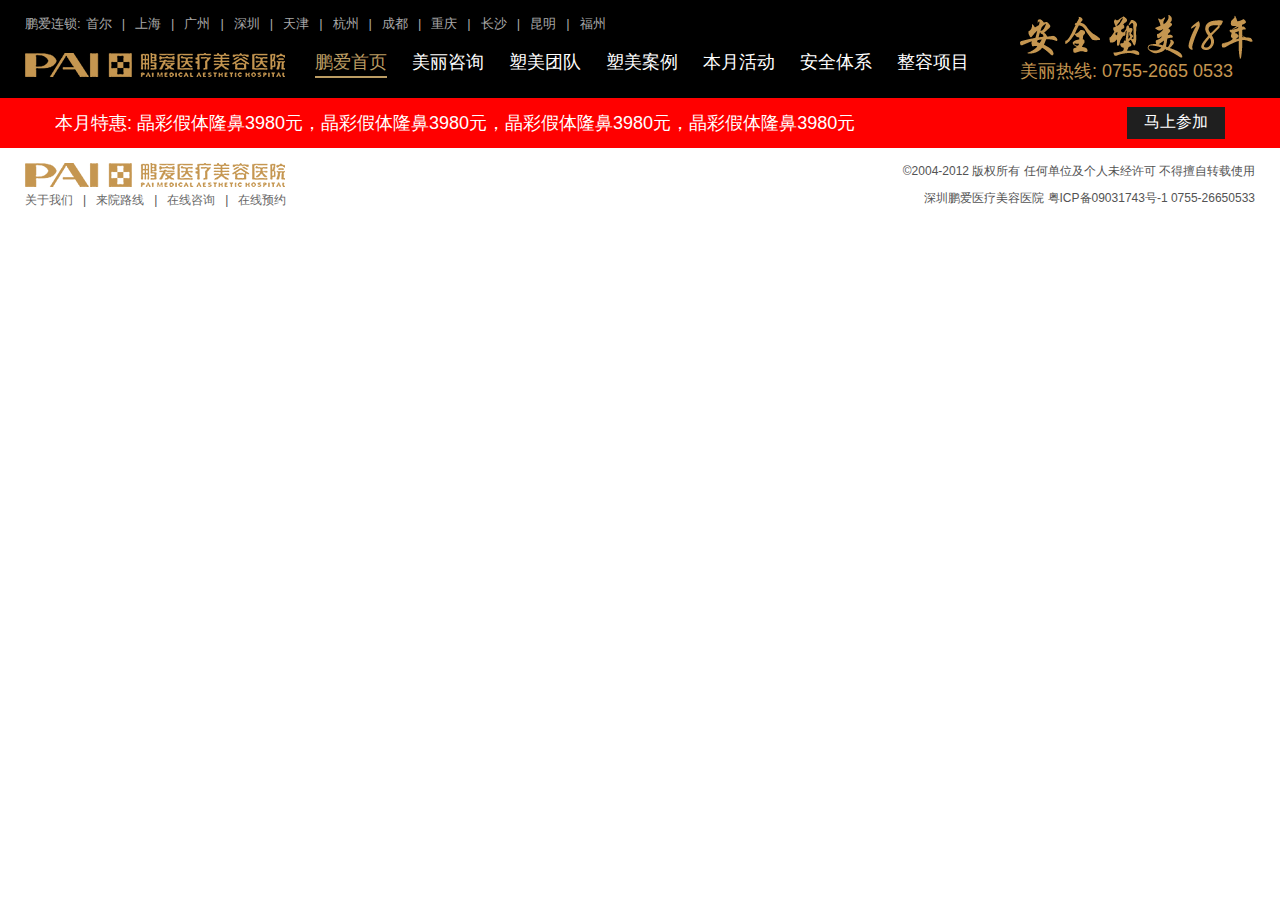
<file: index.html>
<!DOCTYPE html>
<html>
  <head>
    <meta charset="utf-8">
    <title>重庆新PC站</title>
    <meta name="viewport" content="width=device-width, initial-scale=1, maximum-scale=1,user-scalable=no">
    <link rel="styleSheet" href="css/bootstrap.min.css">
    <link rel="styleSheet" href="css/style.css">
    <script src="js/jquery-2.1.4.min.js"></script>
  </head>
  <body>
    <header class="header">
      <div class="header-left pull-left">
        <div class="header-area"><span>鹏爱连锁:</span>
          <ul>
            <li><a href="#" target="_blank">首尔</a><em>|</em></li>
            <li><a href="#" target="_blank">上海</a><em>|</em></li>
            <li><a href="#" target="_blank">广州</a><em>|</em></li>
            <li><a href="#" target="_blank">深圳</a><em>|</em></li>
            <li><a href="#" target="_blank">天津</a><em>|</em></li>
            <li><a href="#" target="_blank">杭州</a><em>|</em></li>
            <li><a href="#" target="_blank">成都</a><em>|</em></li>
            <li><a href="#" target="_blank">重庆</a><em>|</em></li>
            <li><a href="#" target="_blank">长沙</a><em>|</em></li>
            <li><a href="#" target="_blank">昆明</a><em>|</em></li>
            <li><a href="#" target="_blank">福州</a><em>|</em></li>
          </ul>
        </div>
        <div class="header-title">
          <div class="logo"><a href="#" target="_self"><img src="images/logo.png" alt="鹏爱重庆"></a></div>
          <ul>
            <li class="active"><a href="#" target="_blank" class="font-color-white">鹏爱首页</a></li>
            <li><a href="#" target="_blank" class="font-color-white">美丽咨询</a></li>
            <li><a href="#" target="_blank" class="font-color-white">塑美团队</a></li>
            <li><a href="#" target="_blank" class="font-color-white">塑美案例</a></li>
            <li><a href="#" target="_blank" class="font-color-white">本月活动</a></li>
            <li><a href="#" target="_blank" class="font-color-white">安全体系</a></li>
            <li><a href="#" target="_blank" class="font-color-white">整容项目</a></li><span></span>
          </ul>
        </div>
      </div>
      <div class="header-right pull-right">
        <div class="years18"><img src="images/18year.png" alt="安全塑美18年"></div>
        <div class="number">
          <p class="font-color-yellow">美丽热线: 0755-2665 0533</p>
        </div>
      </div>
    </header>
    <section class="notice">
      <div class="container">
        <p class="font-color-white pull-left">本月特惠: 晶彩假体隆鼻3980元，晶彩假体隆鼻3980元，晶彩假体隆鼻3980元，晶彩假体隆鼻3980元</p>
        <div class="public-button pull-right"><a href="#" target="_blank">马上参加</a></div>
      </div>
    </section>
    <footer class="footer">
      <div class="footer-left pull-left">
        <div class="logo"><a href="#" target="_self"><img src="images/logo.png" alt="鹏爱重庆"></a></div>
        <ul>
          <li><a href="#" target="_blank">关于我们</a><em>|</em></li>
          <li><a href="#" target="_blank">来院路线</a><em>|</em></li>
          <li><a href="#" target="_blank">在线咨询</a><em>|</em></li>
          <li><a href="#" target="_blank">在线预约</a><em>|</em></li>
        </ul>
      </div>
      <div class="footer-right pull-right">
        <p class="text-right">©2004-2012 版权所有 任何单位及个人未经许可 不得擅自转载使用</p>
        <p class="text-right">深圳鹏爱医疗美容医院 粤ICP备09031743号-1 0755-26650533</p>
      </div>
    </footer>
  </body>
</html>
</file>
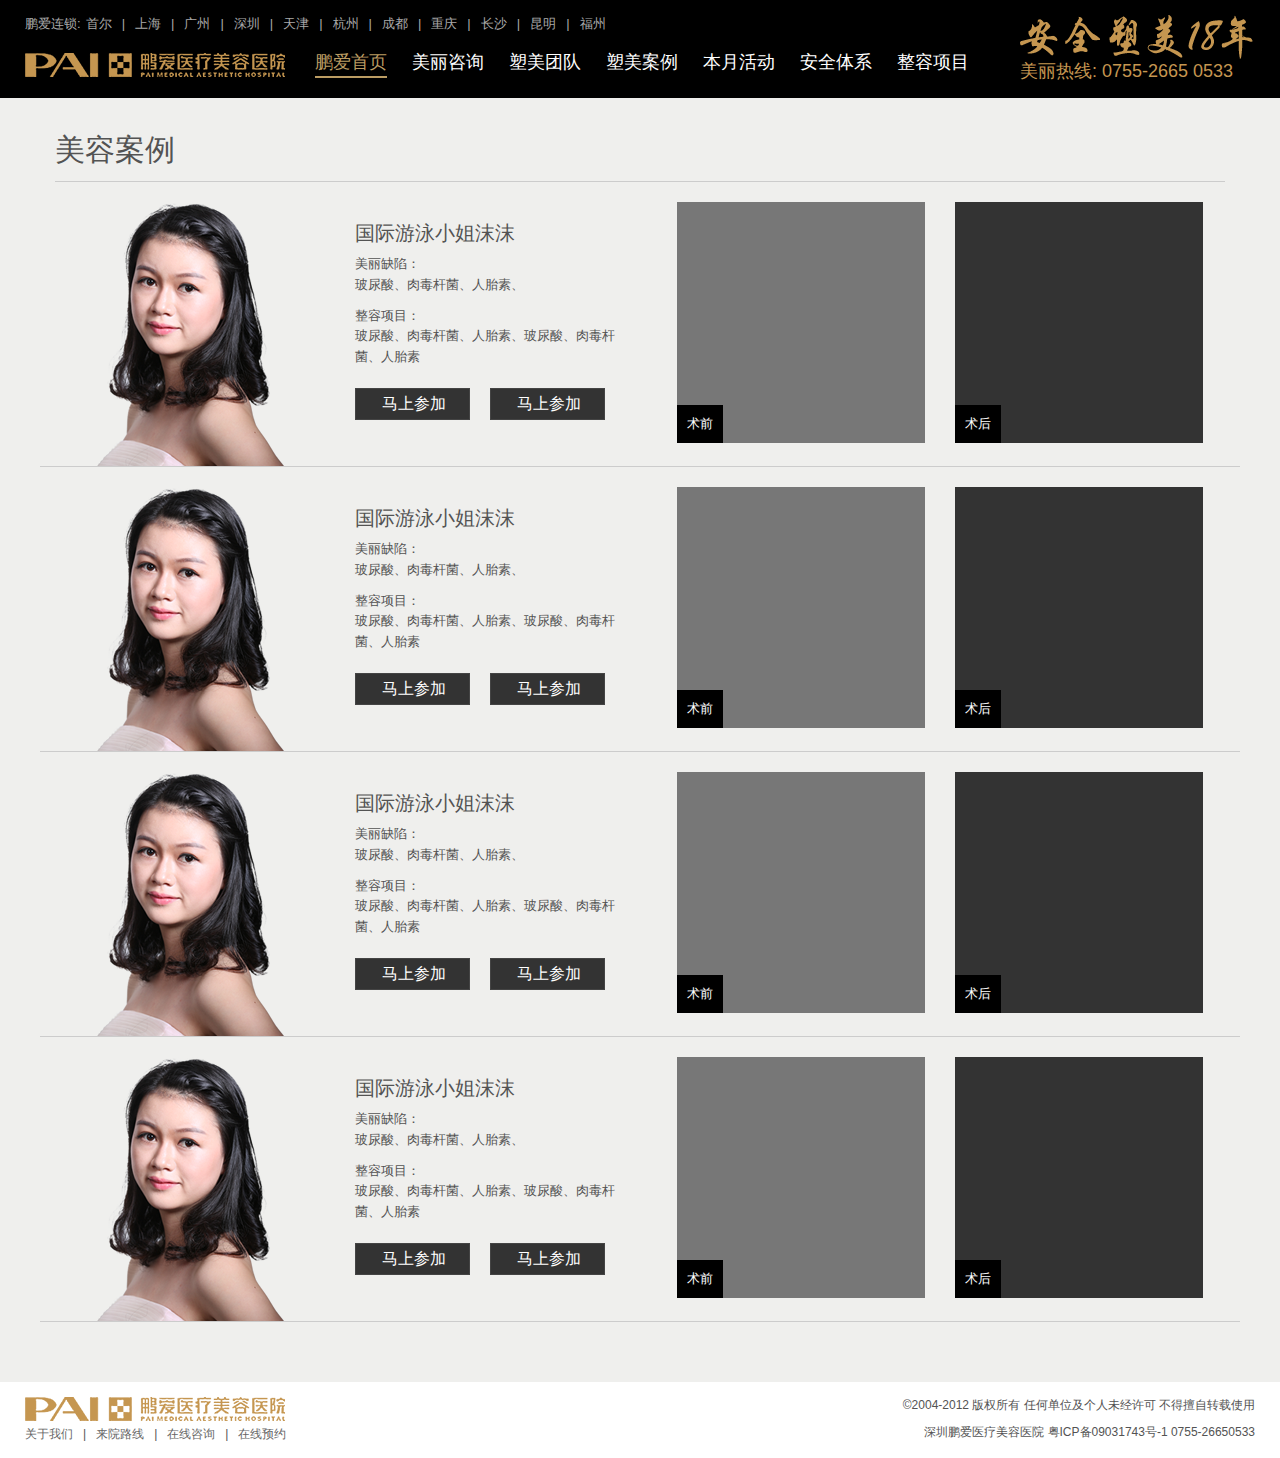
<file: caselist.html>
<!DOCTYPE html>
<html>
  <head>
    <meta charset="utf-8">
    <title>重庆新PC站</title>
    <meta name="viewport" content="width=device-width, initial-scale=1, maximum-scale=1,user-scalable=no">
    <link rel="styleSheet" href="css/bootstrap.min.css">
    <link rel="styleSheet" href="css/style.css">
    <script src="js/jquery-2.1.4.min.js"></script>
  </head>
  <body></body>
  <header class="header">
    <div class="header-left pull-left">
      <div class="header-area"><span>鹏爱连锁:</span>
        <ul>
          <li><a href="#" target="_blank">首尔</a><em>|</em></li>
          <li><a href="#" target="_blank">上海</a><em>|</em></li>
          <li><a href="#" target="_blank">广州</a><em>|</em></li>
          <li><a href="#" target="_blank">深圳</a><em>|</em></li>
          <li><a href="#" target="_blank">天津</a><em>|</em></li>
          <li><a href="#" target="_blank">杭州</a><em>|</em></li>
          <li><a href="#" target="_blank">成都</a><em>|</em></li>
          <li><a href="#" target="_blank">重庆</a><em>|</em></li>
          <li><a href="#" target="_blank">长沙</a><em>|</em></li>
          <li><a href="#" target="_blank">昆明</a><em>|</em></li>
          <li><a href="#" target="_blank">福州</a><em>|</em></li>
        </ul>
      </div>
      <div class="header-title">
        <div class="logo"><a href="#" target="_self"><img src="images/logo.png" alt="鹏爱重庆"></a></div>
        <ul>
          <li class="active"><a href="#" target="_blank" class="font-color-white">鹏爱首页</a></li>
          <li><a href="#" target="_blank" class="font-color-white">美丽咨询</a></li>
          <li><a href="#" target="_blank" class="font-color-white">塑美团队</a></li>
          <li><a href="#" target="_blank" class="font-color-white">塑美案例</a></li>
          <li><a href="#" target="_blank" class="font-color-white">本月活动</a></li>
          <li><a href="#" target="_blank" class="font-color-white">安全体系</a></li>
          <li><a href="#" target="_blank" class="font-color-white">整容项目</a></li><span></span>
        </ul>
      </div>
    </div>
    <div class="header-right pull-right">
      <div class="years18"><img src="images/18year.png" alt="安全塑美18年"></div>
      <div class="number">
        <p class="font-color-yellow">美丽热线: 0755-2665 0533</p>
      </div>
    </div>
  </header>
  <section id="caselist">
    <div class="container">
      <h2>美容案例</h2>
      <div class="row">
        <div class="col-md-3 text-center">
          <div class="margin-box"><img src="images/case1.png" alt="案例"></div>
        </div>
        <div class="col-md-3">
          <div class="margin-box">
            <h4>国际游泳小姐沫沫</h4>
            <p>
              美丽缺陷：<br/>
              玻尿酸、肉毒杆菌、人胎素、
            </p>
            <p>
              整容项目：<br/>
              玻尿酸、肉毒杆菌、人胎素、玻尿酸、肉毒杆菌、人胎素
            </p>
            <div class="public-button pull-left"><a href="#" target="_blank">马上参加</a></div>
            <div class="public-button pull-left"><a href="#" target="_blank">马上参加</a></div>
          </div>
        </div>
        <div class="col-md-3 text-right">
          <div class="margin-box position-r"><img src="images/case1_1.jpg" alt="案例">
            <div class="position-a case-bef">术前</div>
          </div>
        </div>
        <div class="col-md-3">
          <div class="margin-box position-r"><img src="images/case1_2.jpg" alt="案例">
            <div class="position-a case-aft">术后</div>
          </div>
        </div>
      </div>
      <div class="row">
        <div class="col-md-3 text-center">
          <div class="margin-box"><img src="images/case1.png" alt="案例"></div>
        </div>
        <div class="col-md-3">
          <div class="margin-box">
            <h4>国际游泳小姐沫沫</h4>
            <p>
              美丽缺陷：<br/>
              玻尿酸、肉毒杆菌、人胎素、
            </p>
            <p>
              整容项目：<br/>
              玻尿酸、肉毒杆菌、人胎素、玻尿酸、肉毒杆菌、人胎素
            </p>
            <div class="public-button pull-left"><a href="#" target="_blank">马上参加</a></div>
            <div class="public-button pull-left"><a href="#" target="_blank">马上参加</a></div>
          </div>
        </div>
        <div class="col-md-3 text-right">
          <div class="margin-box position-r"><img src="images/case1_1.jpg" alt="案例">
            <div class="position-a case-bef">术前</div>
          </div>
        </div>
        <div class="col-md-3">
          <div class="margin-box position-r"><img src="images/case1_2.jpg" alt="案例">
            <div class="position-a case-aft">术后</div>
          </div>
        </div>
      </div>
      <div class="row">
        <div class="col-md-3 text-center">
          <div class="margin-box"><img src="images/case1.png" alt="案例"></div>
        </div>
        <div class="col-md-3">
          <div class="margin-box">
            <h4>国际游泳小姐沫沫</h4>
            <p>
              美丽缺陷：<br/>
              玻尿酸、肉毒杆菌、人胎素、
            </p>
            <p>
              整容项目：<br/>
              玻尿酸、肉毒杆菌、人胎素、玻尿酸、肉毒杆菌、人胎素
            </p>
            <div class="public-button pull-left"><a href="#" target="_blank">马上参加</a></div>
            <div class="public-button pull-left"><a href="#" target="_blank">马上参加</a></div>
          </div>
        </div>
        <div class="col-md-3 text-right">
          <div class="margin-box position-r"><img src="images/case1_1.jpg" alt="案例">
            <div class="position-a case-bef">术前</div>
          </div>
        </div>
        <div class="col-md-3">
          <div class="margin-box position-r"><img src="images/case1_2.jpg" alt="案例">
            <div class="position-a case-aft">术后</div>
          </div>
        </div>
      </div>
      <div class="row">
        <div class="col-md-3 text-center">
          <div class="margin-box"><img src="images/case1.png" alt="案例"></div>
        </div>
        <div class="col-md-3">
          <div class="margin-box">
            <h4>国际游泳小姐沫沫</h4>
            <p>
              美丽缺陷：<br/>
              玻尿酸、肉毒杆菌、人胎素、
            </p>
            <p>
              整容项目：<br/>
              玻尿酸、肉毒杆菌、人胎素、玻尿酸、肉毒杆菌、人胎素
            </p>
            <div class="public-button pull-left"><a href="#" target="_blank">马上参加</a></div>
            <div class="public-button pull-left"><a href="#" target="_blank">马上参加</a></div>
          </div>
        </div>
        <div class="col-md-3 text-right">
          <div class="margin-box position-r"><img src="images/case1_1.jpg" alt="案例">
            <div class="position-a case-bef">术前</div>
          </div>
        </div>
        <div class="col-md-3">
          <div class="margin-box position-r"><img src="images/case1_2.jpg" alt="案例">
            <div class="position-a case-aft">术后</div>
          </div>
        </div>
      </div>
    </div>
  </section>
  <footer class="footer">
    <div class="footer-left pull-left">
      <div class="logo"><a href="#" target="_self"><img src="images/logo.png" alt="鹏爱重庆"></a></div>
      <ul>
        <li><a href="#" target="_blank">关于我们</a><em>|</em></li>
        <li><a href="#" target="_blank">来院路线</a><em>|</em></li>
        <li><a href="#" target="_blank">在线咨询</a><em>|</em></li>
        <li><a href="#" target="_blank">在线预约</a><em>|</em></li>
      </ul>
    </div>
    <div class="footer-right pull-right">
      <p class="text-right">©2004-2012 版权所有 任何单位及个人未经许可 不得擅自转载使用</p>
      <p class="text-right">深圳鹏爱医疗美容医院 粤ICP备09031743号-1 0755-26650533</p>
    </div>
  </footer>
</html>
</file>
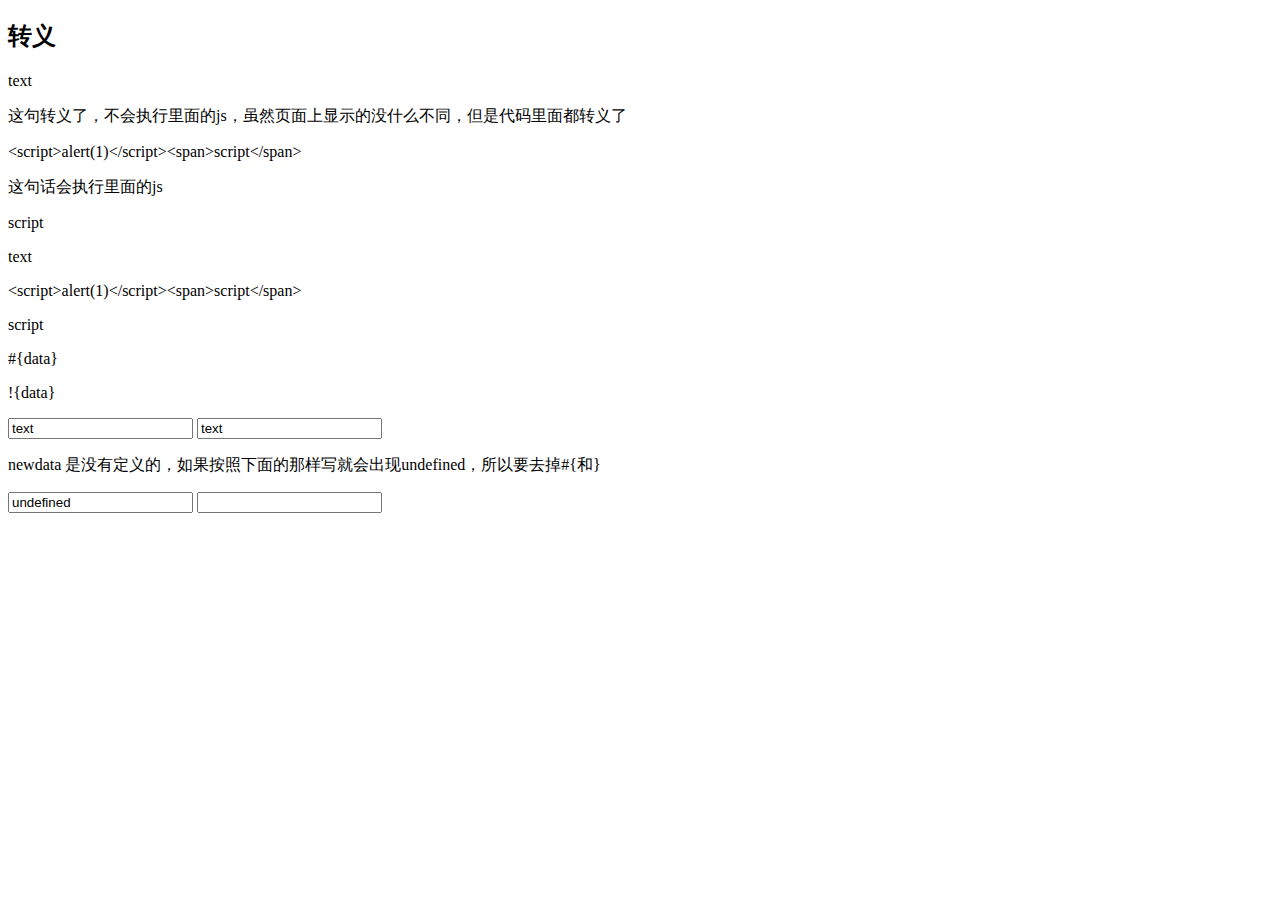
<file: demo.html>
<!DOCTYPE html>
<html>
  <head>
    <meta charset="utf-8">
    <title>标题</title>
    <script src="js/jquery-2.1.4.min.js"></script>
  </head>
  <body>
    <h2>转义</h2>
    <p>text</p>
    <p>这句转义了，不会执行里面的js，虽然页面上显示的没什么不同，但是代码里面都转义了</p>
    <p>&lt;script&gt;alert(1)&lt;/script&gt;&lt;span&gt;script&lt;/span&gt;</p>
    <p>这句话会执行里面的js</p>
    <p><script>alert(1)</script><span>script</span></p>
    <script>
      $(function(){
      alert(1)
      })
    </script>
    <p>text</p>
    <p>&lt;script&gt;alert(1)&lt;/script&gt;&lt;span&gt;script&lt;/span&gt;</p>
    <p><script>alert(1)</script><span>script</span></p>
    <p>#{data}</p>
    <p>!{data}</p>
    <input value="text">
    <input value="text">
    <p>newdata 是没有定义的，如果按照下面的那样写就会出现undefined，所以要去掉#{和}</p>
    <input value="undefined">
    <input>
  </body>
  <!-- 说明：这个文件public.jade是公共的部分,在其他页面调用  这个文件 并且也要有  block content-->
</html>
</file>
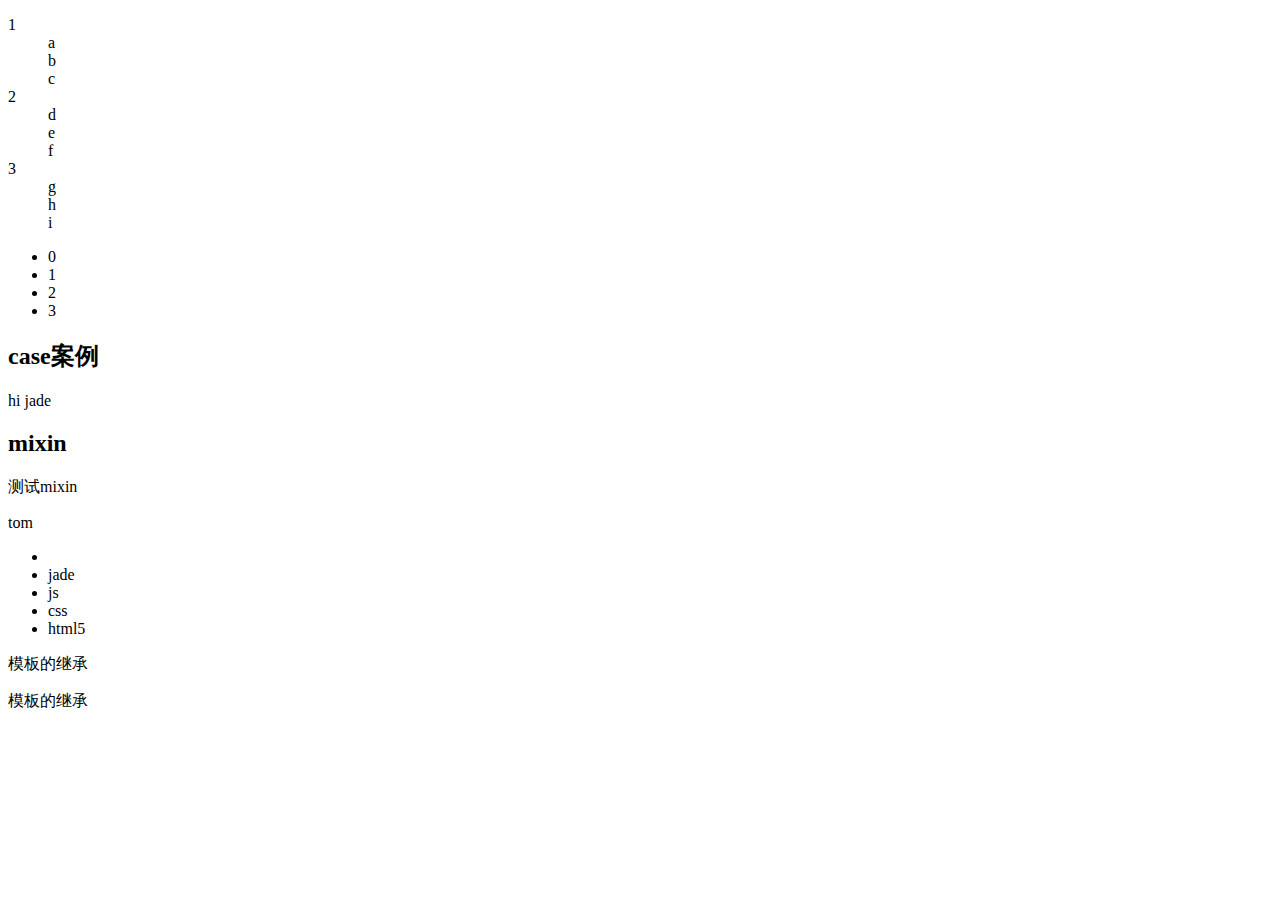
<file: demo2.html>
<!DOCTYPE html>
<html>
  <head>
    <meta charset="utf-8">
    <title>标题</title>
    <script src="js/jquery-2.1.4.min.js"></script>
  </head>
  <body>
    <dl>
      <dt>1</dt>
      <dd>a</dd>
      <dd>b</dd>
      <dd>c</dd>
      <dt>2</dt>
      <dd>d</dd>
      <dd>e</dd>
      <dd>f</dd>
      <dt>3</dt>
      <dd>g</dd>
      <dd>h</dd>
      <dd>i</dd>
    </dl>
    <ul>
      <li>0</li>
      <li>1</li>
      <li>2</li>
      <li>3</li>
    </ul>
    <h2>case案例</h2>
    <p>hi jade</p>
    <h2>mixin</h2>
        <p>测试mixin</p>
        <p>tom</p>
        <ul>
          <li class="ke">
            <li>jade</li>
            <li>js</li>
            <li>css</li>
            <li>html5</li>
          </li>
        </ul>
    <p>模板的继承</p>
    <p>模板的继承</p>
  </body>
  <!-- 说明：这个文件public.jade是公共的部分,在其他页面调用  这个文件 并且也要有  block content-->
</html>
</file>
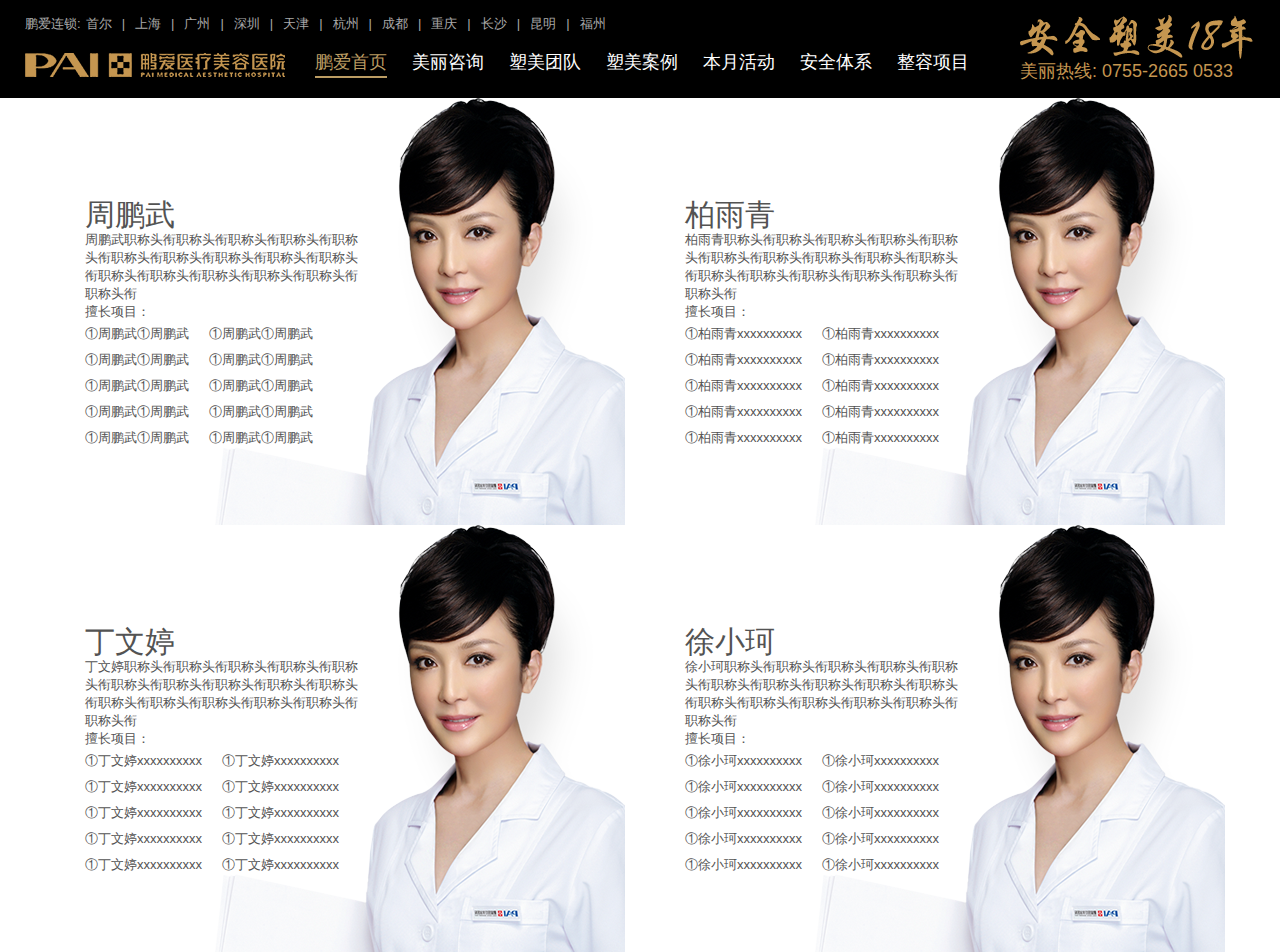
<file: expert.html>
<!DOCTYPE html>
<html>
  <head>
    <meta charset="utf-8">
    <title>标题</title>
    <meta name="viewport" content="width=device-width, initial-scale=1, maximum-scale=1,user-scalable=no">
    <link rel="styleSheet" href="css/bootstrap.min.css">
    <link rel="styleSheet" href="css/style.css">
    <script src="js/jquery-2.1.4.min.js"></script>
    <style>
      .expert-desc {width:50%;left:30px;top:100px;}
      .expert-desc ul li {margin-right:20px;line-height:2em;}
    </style>
  </head>
  <body></body>
  <header class="header">
    <div class="header-left pull-left">
      <div class="header-area"><span>鹏爱连锁:</span>
        <ul>
          <li><a href="#" target="_blank">首尔</a><em>|</em></li>
          <li><a href="#" target="_blank">上海</a><em>|</em></li>
          <li><a href="#" target="_blank">广州</a><em>|</em></li>
          <li><a href="#" target="_blank">深圳</a><em>|</em></li>
          <li><a href="#" target="_blank">天津</a><em>|</em></li>
          <li><a href="#" target="_blank">杭州</a><em>|</em></li>
          <li><a href="#" target="_blank">成都</a><em>|</em></li>
          <li><a href="#" target="_blank">重庆</a><em>|</em></li>
          <li><a href="#" target="_blank">长沙</a><em>|</em></li>
          <li><a href="#" target="_blank">昆明</a><em>|</em></li>
          <li><a href="#" target="_blank">福州</a><em>|</em></li>
        </ul>
      </div>
      <div class="header-title">
        <div class="logo"><a href="#" target="_self"><img src="images/logo.png" alt="鹏爱重庆"></a></div>
        <ul>
          <li class="active"><a href="#" target="_blank" class="font-color-white">鹏爱首页</a></li>
          <li><a href="#" target="_blank" class="font-color-white">美丽咨询</a></li>
          <li><a href="#" target="_blank" class="font-color-white">塑美团队</a></li>
          <li><a href="#" target="_blank" class="font-color-white">塑美案例</a></li>
          <li><a href="#" target="_blank" class="font-color-white">本月活动</a></li>
          <li><a href="#" target="_blank" class="font-color-white">安全体系</a></li>
          <li><a href="#" target="_blank" class="font-color-white">整容项目</a></li><span></span>
        </ul>
      </div>
    </div>
    <div class="header-right pull-right">
      <div class="years18"><img src="images/18year.png" alt="安全塑美18年"></div>
      <div class="number">
        <p class="font-color-yellow">美丽热线: 0755-2665 0533</p>
      </div>
    </div>
  </header>
  <section id="expert">
    <div class="container">
      <div class="row">
        <div class="col-md-6 text-right">
          <div class="margin-box position-r"><img src="images/expert-1.png">
            <div class="expert-desc position-a text-left">
              <h2>周鹏武</h2>
              <p>周鹏武职称头衔职称头衔职称头衔职称头衔职称头衔职称头衔职称头衔职称头衔职称头衔职称头衔职称头衔职称头衔职称头衔职称头衔职称头衔职称头衔</p>
              <p>擅长项目：</p>
              <ul>
                <li class="pull-left">①周鹏武①周鹏武</li>
                <li class="pull-left">①周鹏武①周鹏武</li>
                <li class="pull-left">①周鹏武①周鹏武</li>
                <li class="pull-left">①周鹏武①周鹏武</li>
                <li class="pull-left">①周鹏武①周鹏武</li>
                <li class="pull-left">①周鹏武①周鹏武</li>
                <li class="pull-left">①周鹏武①周鹏武</li>
                <li class="pull-left">①周鹏武①周鹏武</li>
                <li class="pull-left">①周鹏武①周鹏武</li>
                <li class="pull-left">①周鹏武①周鹏武</li>
              </ul>
            </div>
          </div>
        </div>
        <div class="col-md-6 text-right">
          <div class="margin-box position-r"><img src="images/expert-1.png">
            <div class="expert-desc position-a text-left">
              <h2>柏雨青</h2>
              <p>柏雨青职称头衔职称头衔职称头衔职称头衔职称头衔职称头衔职称头衔职称头衔职称头衔职称头衔职称头衔职称头衔职称头衔职称头衔职称头衔职称头衔</p>
              <p>擅长项目：</p>
              <ul>
                <li class="pull-left">①柏雨青xxxxxxxxxx</li>
                <li class="pull-left">①柏雨青xxxxxxxxxx</li>
                <li class="pull-left">①柏雨青xxxxxxxxxx</li>
                <li class="pull-left">①柏雨青xxxxxxxxxx</li>
                <li class="pull-left">①柏雨青xxxxxxxxxx</li>
                <li class="pull-left">①柏雨青xxxxxxxxxx</li>
                <li class="pull-left">①柏雨青xxxxxxxxxx</li>
                <li class="pull-left">①柏雨青xxxxxxxxxx</li>
                <li class="pull-left">①柏雨青xxxxxxxxxx</li>
                <li class="pull-left">①柏雨青xxxxxxxxxx</li>
              </ul>
            </div>
          </div>
        </div>
        <div class="col-md-6 text-right">
          <div class="margin-box position-r"><img src="images/expert-1.png">
            <div class="expert-desc position-a text-left">
              <h2>丁文婷</h2>
              <p>丁文婷职称头衔职称头衔职称头衔职称头衔职称头衔职称头衔职称头衔职称头衔职称头衔职称头衔职称头衔职称头衔职称头衔职称头衔职称头衔职称头衔</p>
              <p>擅长项目：</p>
              <ul>
                <li class="pull-left">①丁文婷xxxxxxxxxx</li>
                <li class="pull-left">①丁文婷xxxxxxxxxx</li>
                <li class="pull-left">①丁文婷xxxxxxxxxx</li>
                <li class="pull-left">①丁文婷xxxxxxxxxx</li>
                <li class="pull-left">①丁文婷xxxxxxxxxx</li>
                <li class="pull-left">①丁文婷xxxxxxxxxx</li>
                <li class="pull-left">①丁文婷xxxxxxxxxx</li>
                <li class="pull-left">①丁文婷xxxxxxxxxx</li>
                <li class="pull-left">①丁文婷xxxxxxxxxx</li>
                <li class="pull-left">①丁文婷xxxxxxxxxx</li>
              </ul>
            </div>
          </div>
        </div>
        <div class="col-md-6 text-right">
          <div class="margin-box position-r"><img src="images/expert-1.png">
            <div class="expert-desc position-a text-left">
              <h2>徐小珂</h2>
              <p>徐小珂职称头衔职称头衔职称头衔职称头衔职称头衔职称头衔职称头衔职称头衔职称头衔职称头衔职称头衔职称头衔职称头衔职称头衔职称头衔职称头衔</p>
              <p>擅长项目：</p>
              <ul>
                <li class="pull-left">①徐小珂xxxxxxxxxx</li>
                <li class="pull-left">①徐小珂xxxxxxxxxx</li>
                <li class="pull-left">①徐小珂xxxxxxxxxx</li>
                <li class="pull-left">①徐小珂xxxxxxxxxx</li>
                <li class="pull-left">①徐小珂xxxxxxxxxx</li>
                <li class="pull-left">①徐小珂xxxxxxxxxx</li>
                <li class="pull-left">①徐小珂xxxxxxxxxx</li>
                <li class="pull-left">①徐小珂xxxxxxxxxx</li>
                <li class="pull-left">①徐小珂xxxxxxxxxx</li>
                <li class="pull-left">①徐小珂xxxxxxxxxx</li>
              </ul>
            </div>
          </div>
        </div>
      </div>
    </div>
  </section>
</html>
</file>
<file: css/style.css>
body, h1, h2, h3, h4, h5, h6, hr, p, blockquote, dl, dt, dd, ul, ol, li, pre, form, fieldset, legend, button, input, textarea, th, td {
    margin: 0;
    padding: 0
}

body, button, input, select, textarea {
    font: 13px "\5fae\8f6f\96c5\9ed1", "Microsoft YaHei", "Hiragino Sans GB", sans-serif;
    color: #535353;
}
address, cite, dfn, em, var {
    font-style: normal
}
a {
    color: #666;
    text-decoration: none
}
a:hover {
    color: #bb9c63;
    text-decoration: none;
}
ul, ol, li {
    list-style-type: none;
}
.container {
    padding-right: 0;
    padding-left: 0;
}
/*自定义字体颜色*/
.font-color-yellow {
    color: #c59650;
}
.font-color-black {
    color: #1f1f1f;
}
.font-color-grey {
    color: #666;
}
.font-color-white {
    color: #fff;
}

/*自定义按钮*/
.public-button {
    width: 98px;
    height: 32px;
    line-height: 30px;
    text-align: center;
    border:1px solid #444;
}
.public-button a {
    display: block;
    width: inherit;
    height: inherit;
    font-size: 16px;
    color: #444;
}
.header,.header-area,.header-title,.header ul, .footer {
    display: table;
}
.header ul, .header li,.header-area span, .header-title .logo, .footer li {
    float: left;
}
.header, .footer, .notice {
    width: 100%;
}
.header, .footer {
    padding: 15px 25px;
}
.header-left, .notice p {
    width: 995px;
}
.header-right {
    width: 235px;
}
.header-area em, .footer em {
    padding-right: 10px;
    padding-left: 10px;
}
.header, .notice p, .footer {
    overflow: hidden;
}
.header-area li:last-child em, .footer li:last-child em {
    display: none;
}
/*header*/
.header {
    height: 95px;
    background: black;
}
.header-area span, .header-area a, .header-area em {
    color: #aaa;
}
.header-area ul {
    padding-left: 5px;
}
.header-title {
    margin-top: 20px;
}
.header-title ul {
    position: relative;
    margin-left: 30px;
    margin-top: -3px; 
}
.header-title li {
    margin-left: 25px;
    font-size: 18px;
}
.header-title li.active a{
	color: #bb9c63;
}
.header-title li:first-child {
	margin-left: 0;
}
.header-title span {
    position: absolute;
    left: 0;
    bottom: -4px;
    display: block;
    width: 72px;
    height: 2px;
    background: #bb9c63;
}
.number p, .notice p {
	font-size: 18px;
}
/*notice*/
.notice {
    height: 50px;
    line-height: 50px;
    background: red;
}
.notice .public-button {
    margin-top: 9px;
    background: #1f1f1f;
    border: none;
}
.notice .public-button a {
    color: white;
}
/*footer*/
.footer {
    height: 75px;
}
.footer ul {
    margin-top: 5px;
}
.footer ul, .footer p {
    font-size: 12px;
}
.footer p:last-child {
    margin-top: 10px;
}





/* =============caselist.jade============= */
.position-r {position: relative;}
.position-a {position: absolute;}
#caselist {background:#efefed;padding-bottom: 60px;}
#caselist h2 {border-bottom: 1px solid #ccc;padding-bottom:15px;margin-top: 35px;}
#caselist .row {border-bottom: 1px solid #ccc;margin-top: 20px;}
#caselist h4 {margin-top: 20px;font-size: 20px;}
#caselist p {margin-top: 10px;line-height: 1.6em;}
#caselist .public-button {background: #333333;margin: 20px 20px 0 0;width: 115px;}
#caselist .public-button a {color: #fff;}
#caselist .case-bef {left: 22px;bottom: 0px;padding: 10px;background: #000;color: #fff;}
#caselist .case-aft {left: 0px;bottom: 0px;padding: 10px;background: #000;color: #fff;}
</file>
